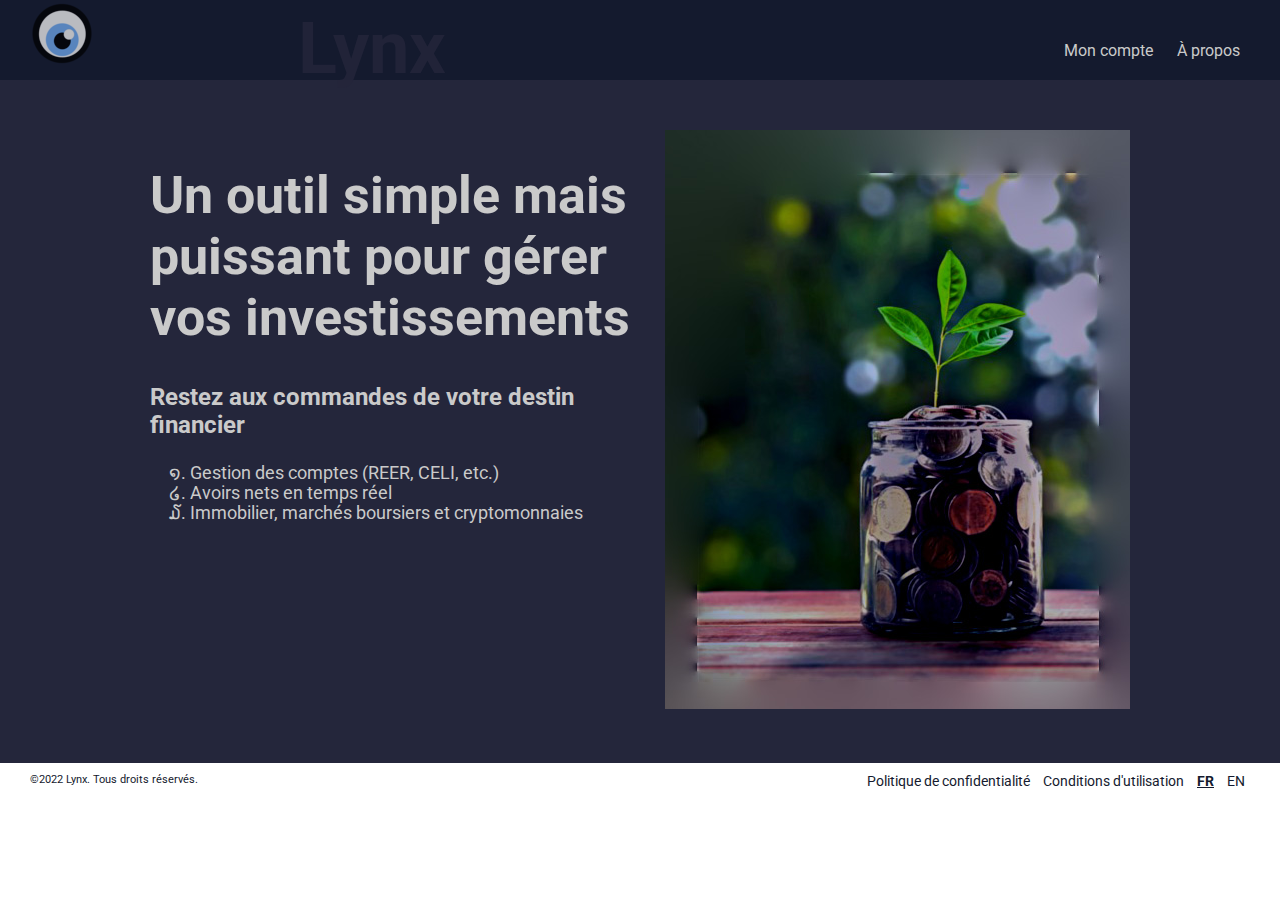
<file: index.html>
<!DOCTYPE html>
<html lang="fr">
<head>
    <meta charset="UTF-8">
    <link rel="shortcut icon" href="images/lynx-64.png">
    <link href='http://fonts.googleapis.com/css?family=Roboto+Slab:300,700|Roboto:700,400' rel='stylesheet' type='text/css'>
    <link rel="stylesheet" href="css/styles.css">
    <title>Lynx | Veille sur vos finances</title>
    <meta name="viewport" content="width=device-width, initial-scale=1.0">
    <meta name="description" content="Lynx est une application Web vous permettant de garder un suivi constant sur l'état de vos finances.">
</head>
<body>
    <header>
        <div class="logo">
            <a href="index.html" title="Page d'accueil"><img src="images/lynx-64.png" alt="Lynx" class="logo"></a>
            <h1 class="logo">Lynx</h1>
        </div>
        <nav>
            <a href="compte.html">Mon compte</a>
            <a href="#" title="À venir">À propos</a>
        </nav>
    </header>
    <section class="principale">
        <div>
            <h1>Un outil simple mais puissant pour gérer vos investissements</h1>
            <h3>Restez aux commandes de votre destin financier</h3>
            <ul>
                <li>Gestion des comptes (REER, CELI, etc.)</li>
                <li>Avoirs nets en temps réel</li>
                <li>Immobilier, marchés boursiers et cryptomonnaies</li>
            </ul>
        </div>
        <div>
            <img src="images/accueil.jpg" alt="">
        </div>
    </section>
    <footer>
        <div class="da">&copy;2022 Lynx. Tous droits réservés.</div>
        <nav class="navigation-secondaire">
            <a href="#" title="À venir">Politique de confidentialité</a>
            <a href="#" title="À venir">Conditions d'utilisation</a>
            <a href="#" title="Français" class="actif">FR</a>
            <a href="#" title="English" class="">EN</a>
        </nav>
    </footer>
</body>
</html>
</file>
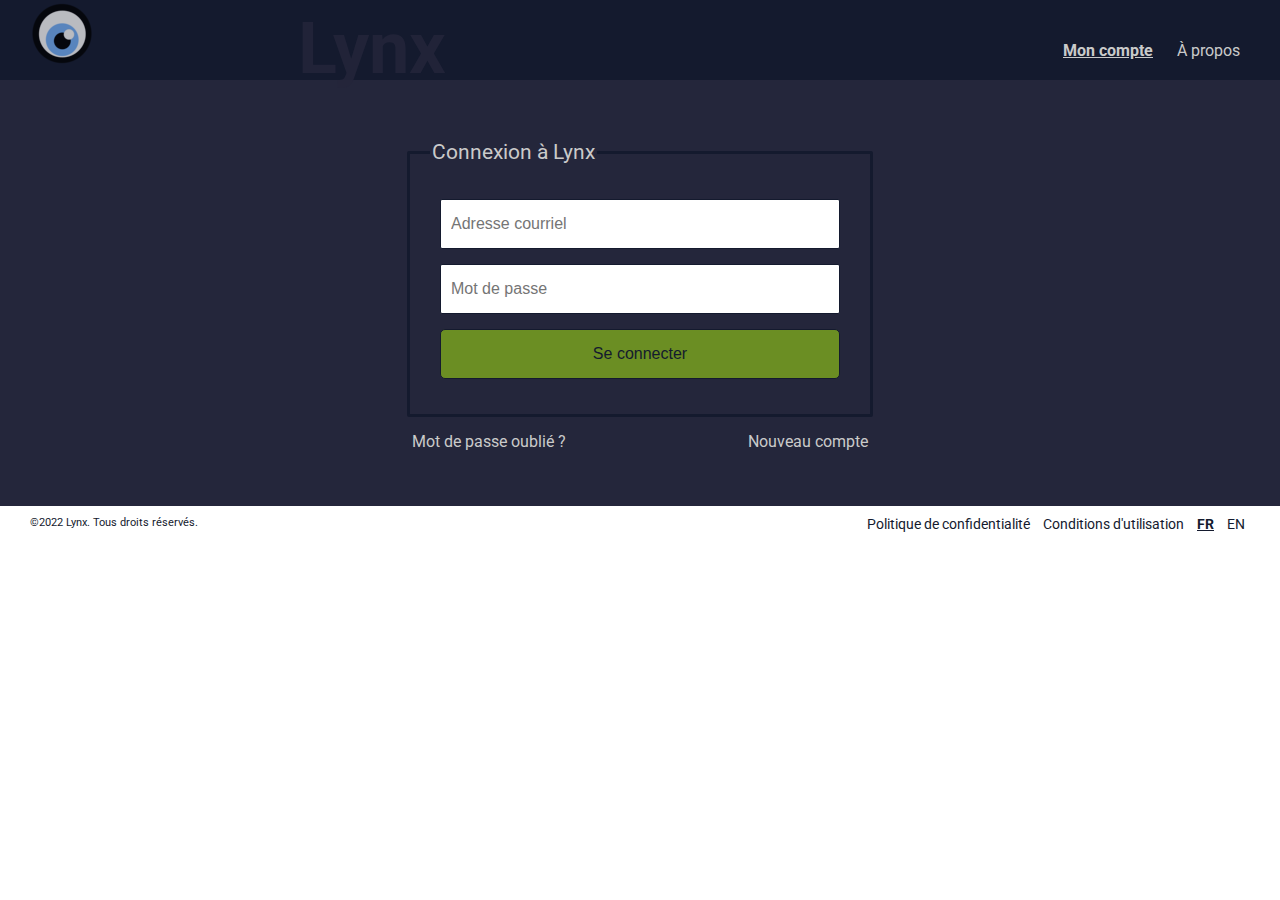
<file: compte.html>
<!DOCTYPE html>
<html lang="fr">
<head>
    <meta charset="UTF-8">
    <link rel="shortcut icon" href="images/lynx-64.png">
    <link href='http://fonts.googleapis.com/css?family=Roboto+Slab:300,700|Roboto:700,400' rel='stylesheet' type='text/css'>
    <link rel="stylesheet" href="css/styles.css">
    <title>Mon compte | Lynx</title>
    <meta name="viewport" content="width=device-width, initial-scale=1.0">
    <meta name="description" content="Mon compte Lynx permet la gestion des avoirs et obligations, incluants les espèces, les comptes d'investissements, les avoirs immobiliers, et les cryptomonnaies.">
</head>
<body>
    <header>
        <div class="logo">
            <a href="index.html" title="Page d'accueil"><img src="images/lynx-64.png" alt="Lynx" class="logo"></a>
            <h1 class="logo">Lynx</h1>
        </div>
        <nav>
            <a href="compte.html" class="actif">Mon compte</a>
            <a href="#" title="À venir">À propos</a>
        </nav>
    </header>
    <section class="principale">
        <form action="javascript: return false">
            <fieldset>
                <legend>Connexion à Lynx</legend>
                <input type="text" placeholder="Adresse courriel">
                <input type="password" name="mdp" id="mdp" placeholder="Mot de passe">
                <input type="button" value="Se connecter">
            </fieldset>
            <div class="actions-compte">
                <a href="#">Mot de passe oublié ?</a>
                <a href="#">Nouveau compte</a>
            </div>
        </form>
    </section>
    <footer>
        <div class="da">&copy;2022 Lynx. Tous droits réservés.</div>
        <nav class="navigation-secondaire">
            <a href="#" title="À venir">Politique de confidentialité</a>
            <a href="#" title="À venir">Conditions d'utilisation</a>
            <a href="#" title="Français" class="actif">FR</a>
            <a href="#" title="English" class="">EN</a>
        </nav>
    </footer>
</body>
</html>
</file>
<file: css/styles.css>
/*
  STRUCTURE ET STYLES COMMUNS
*/
html {
  box-sizing: border-box;
}
*, *:before, *:after {
  box-sizing: inherit;
}

body, html {
  margin: 0;
  padding: 0;
  width: 100%;
  color: #cacaca;
  font-family: 'Roboto', sans-serif;
}

a, a:visited, a:active, a:link {
  color: inherit;
  text-decoration: none;
}

a:hover {
  text-decoration: underline;
}

a.actif {
  font-weight: bold;
  text-decoration: underline;
}

/*
  ENTETE
*/
body > header {
  display: flex;
  align-items: center;
  justify-content: space-between;
  width: 100%;
  height: 80px;
  padding: 0 30px;
  background-color: #141a2e;
  white-space: nowrap;
}

header div.logo img {
  display: inline-block;
  margin-right: 200px;
  width: 64px;
  height: 64px;
  opacity: 0.7;
}

header div.logo h1 {
  display: inline-block;
  position: relative;
  top: 8px;
  margin: 0;
  padding-top: 0px;
  font-family: 'Roboto', sans-serif;
  font-size: 4.5em;
  text-align: left;
  color:rgba(36, 38, 59, 0.8);
}

header nav a {
  display: inline-block;
  position: relative;
  top: 10px;
  padding: 0 10px;
}

/*
  CORPS DE LA PAGE
*/
body > section.principale {
  background-color: rgb(36, 38, 59);
  padding: 50px 150px;
  display: flex;
  justify-content: space-around;
}

body > section.principale h1 {
  font-size: 3.25em;
}

body > section.principale h3 {
  font-size: 1.5em;
}

body > section.principale ul {
  list-style: lao;
  font-size: 1.1em;
}

/*
  MON COMPTE
*/
section.principale form fieldset {
  border: 3px solid #141a2e;
  border-radius: 2px;
  margin: 10px 0;
  padding: 20px;
  font-size: 1.3em;
}

section.principale form input {
  display: block;
  width: 400px;
  height: 50px;
  border: 1px solid #141a2e;
  border-radius: 2px;
  margin: 15px 10px;
  padding: 10px;
  outline: none;
  font-size: 1rem;
  color: #141a2e;
}

section.principale form input[type="button"] {
  background-color: olivedrab;
  color: #141a2e;
  cursor: pointer;
  border-radius: 5px;
}

section.principale form .actions-compte {
  display: flex;
  justify-content: space-between;
  font-size: 1rem;
  padding: 5px;
}

/*
  PIED DE PAGE
*/
body > footer {
  display: flex;
  justify-content: space-between;
  padding: 0 30px;
  margin: 10px 0;
  color: #141a2e;
  white-space: nowrap;
  font-size: 0.9em;
}

body > footer .da {
  font-size: 0.75em;
}

body > footer nav a {
  display: inline-block;
  padding: 0 5px;
}
</file>
